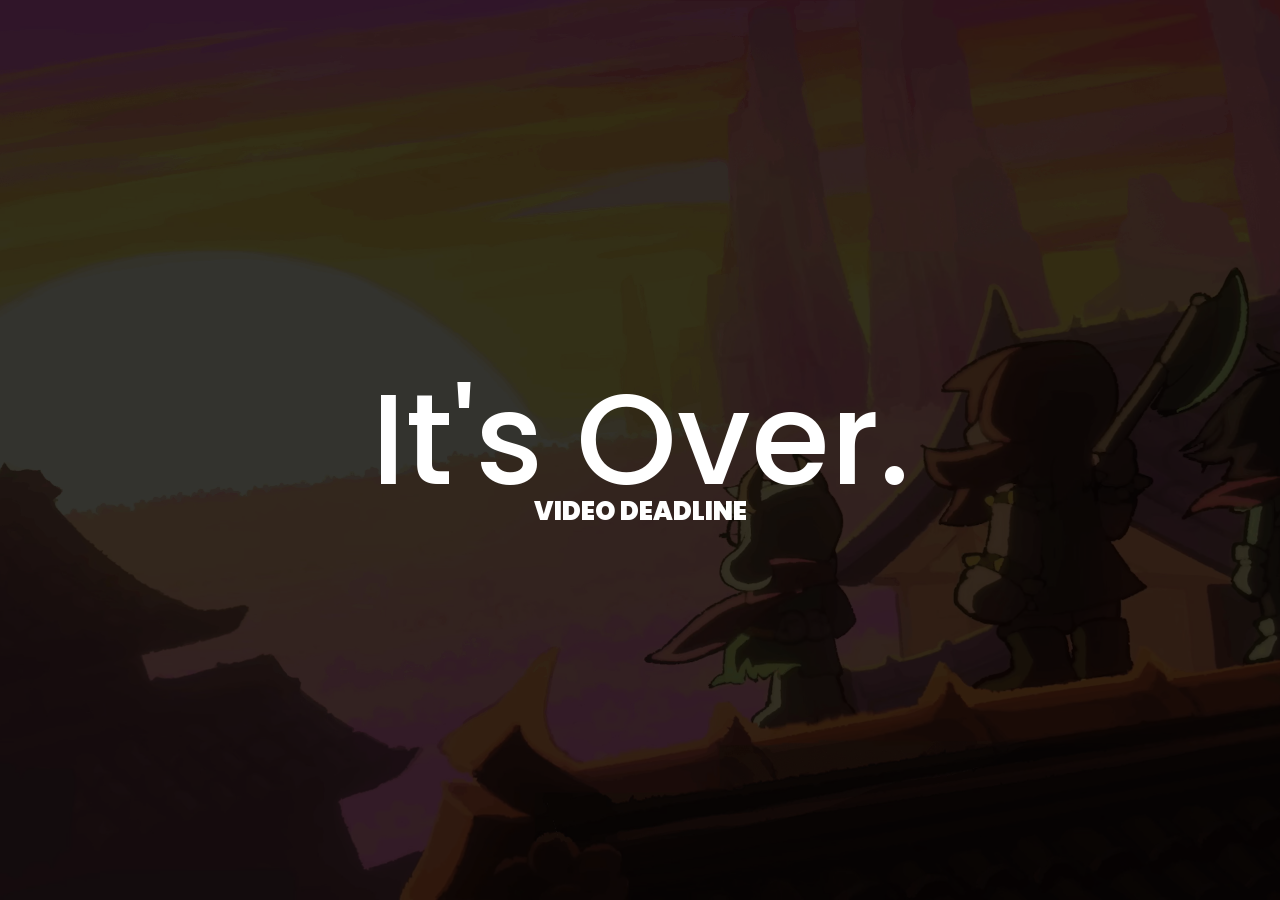
<file: index.html>
<!DOCTYPE html>
<html lang="en">

<head>
  <meta charset="utf-8">
  <meta name="viewport" content="width=device-width, initial-scale=1">
  <link rel="stylesheet" href="css/index.css">
</head>

<body>
  <video id="background" autoplay loop muted>
    <source src="assets/ch5.webm" type="video/webm">
  </video>
  <div class="box">
    <div id="countdown"></div>
    <div id="title"></div>
  </div>
  </div>
  <script src="js/index.js"></script>
</body>

</html>
</file>
<file: css/index.css>
@import url('https://fonts.googleapis.com/css2?family=Poppins:wght@300;400;500&display=swap');

body {
    background-color: black;
}

#countdown {
    text-align: center;
    font-size: 10vw;
    font-family: 'Poppins', sans-serif;
    white-space: nowrap;
    font-weight: 500;
    margin: 0;
    padding: 0;
    line-height: 1;
    color: white;
}

#title {
    text-align: center;
    font-size: 2vw;
    font-family: 'Poppins', sans-serif;
    white-space: nowrap;
    font-weight: 1000;
    margin: 0;
    padding: 0;
    margin-top: -0.2em;
    line-height: 1;
    color: white;
}

.box {
    position: absolute;
    left: 50%;
    top: 50%;
    -webkit-transform: translate(-50%, -50%);
    transform: translate(-50%, -50%);
    text-align: center;
}

#background {
    width: 100vw;
    height: 100vh;
    opacity: 20%;
    object-fit: cover;
    position: fixed;
    left: 0;
    right: 0;
    top: 0;
    bottom: 0;
    z-index: -1;
}
</file>
